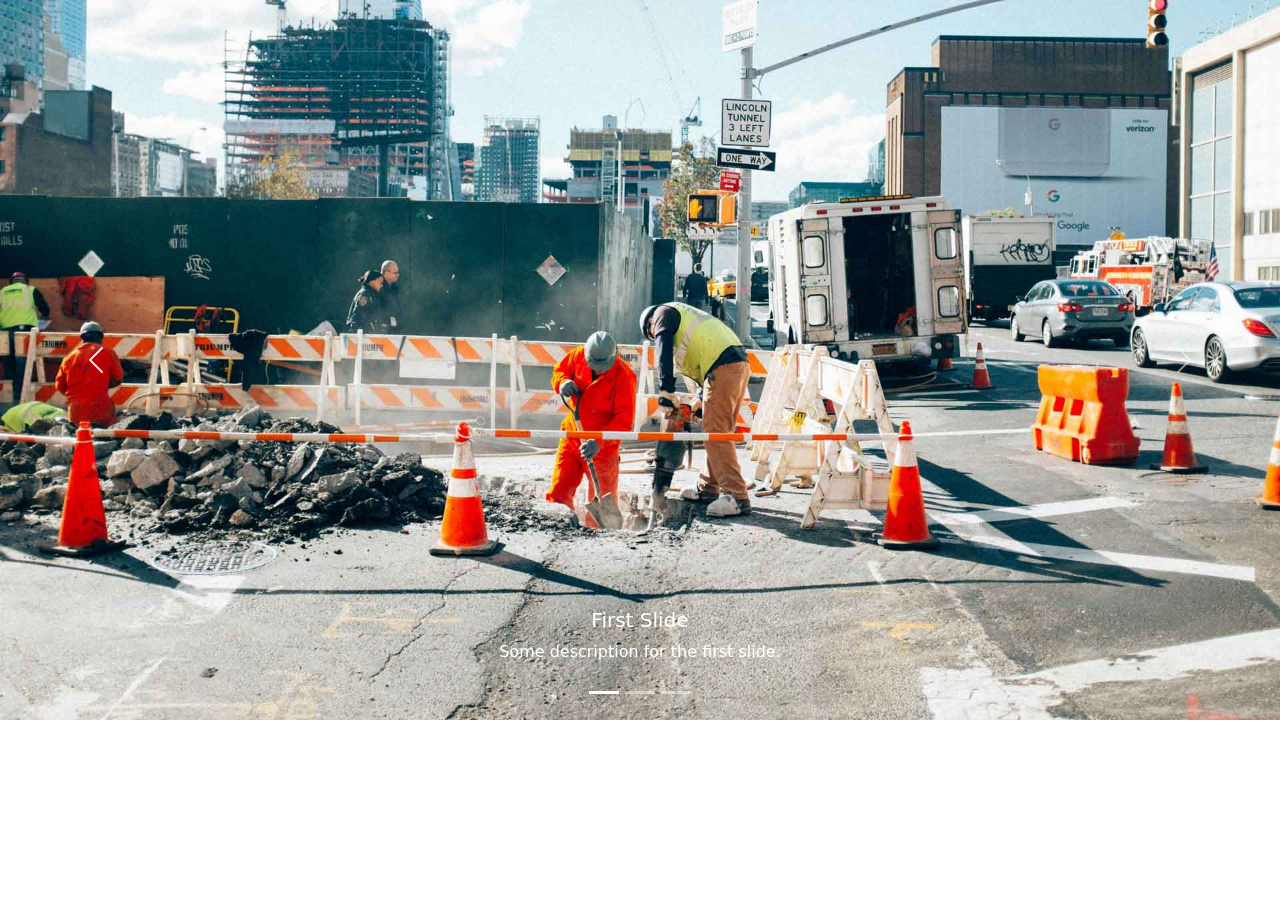
<file: responsiveslider.html>
<!DOCTYPE html>
<html lang="en">
<head>
    <meta charset="UTF-8">
    <meta name="viewport" content="width=device-width, initial-scale=1.0">
    <title>Responsive Slider</title>
    <!-- Bootstrap CSS -->
    <link href="https://cdn.jsdelivr.net/npm/bootstrap@5.3.0/dist/css/bootstrap.min.css" rel="stylesheet">
</head>
<body>

<div id="responsiveCarousel" class="carousel slide" data-bs-ride="carousel">
    <div class="carousel-indicators">
        <button type="button" data-bs-target="#responsiveCarousel" data-bs-slide-to="0" class="active" aria-current="true" aria-label="Slide 1"></button>
        <button type="button" data-bs-target="#responsiveCarousel" data-bs-slide-to="1" aria-label="Slide 2"></button>
        <button type="button" data-bs-target="#responsiveCarousel" data-bs-slide-to="2" aria-label="Slide 3"></button>
    </div>
    <div class="carousel-inner">
        <div class="carousel-item active">
            <img src="./img/carousel-1.jpg" class="d-block w-100" alt="Slide 1">
            <div class="carousel-caption d-none d-md-block">
                <h5>First Slide</h5>
                <p>Some description for the first slide.</p>
            </div>
        </div>
        <div class="carousel-item">
            <img src="./img/carousel-1.jpg" class="d-block w-100" alt="Slide 2">
            <div class="carousel-caption d-none d-md-block">
                <h5>Second Slide</h5>
                <p>Some description for the second slide.</p>
            </div>
        </div>
        <div class="carousel-item">
            <img src="./img/carousel-1.jpg" class="d-block w-100" alt="Slide 3">
            <div class="carousel-caption d-none d-md-block">
                <h5>Third Slide</h5>
                <p>Some description for the third slide.</p>
            </div>
        </div>
    </div>
    <button class="carousel-control-prev" type="button" data-bs-target="#responsiveCarousel" data-bs-slide="prev">
        <span class="carousel-control-prev-icon" aria-hidden="true"></span>
        <span class="visually-hidden">Previous</span>
    </button>
    <button class="carousel-control-next" type="button" data-bs-target="#responsiveCarousel" data-bs-slide="next">
        <span class="carousel-control-next-icon" aria-hidden="true"></span>
        <span class="visually-hidden">Next</span>
    </button>
</div>

<!-- Bootstrap JS -->
<script src="https://cdn.jsdelivr.net/npm/bootstrap@5.3.0/dist/js/bootstrap.bundle.min.js"></script>
</body>
</html>
</file>
